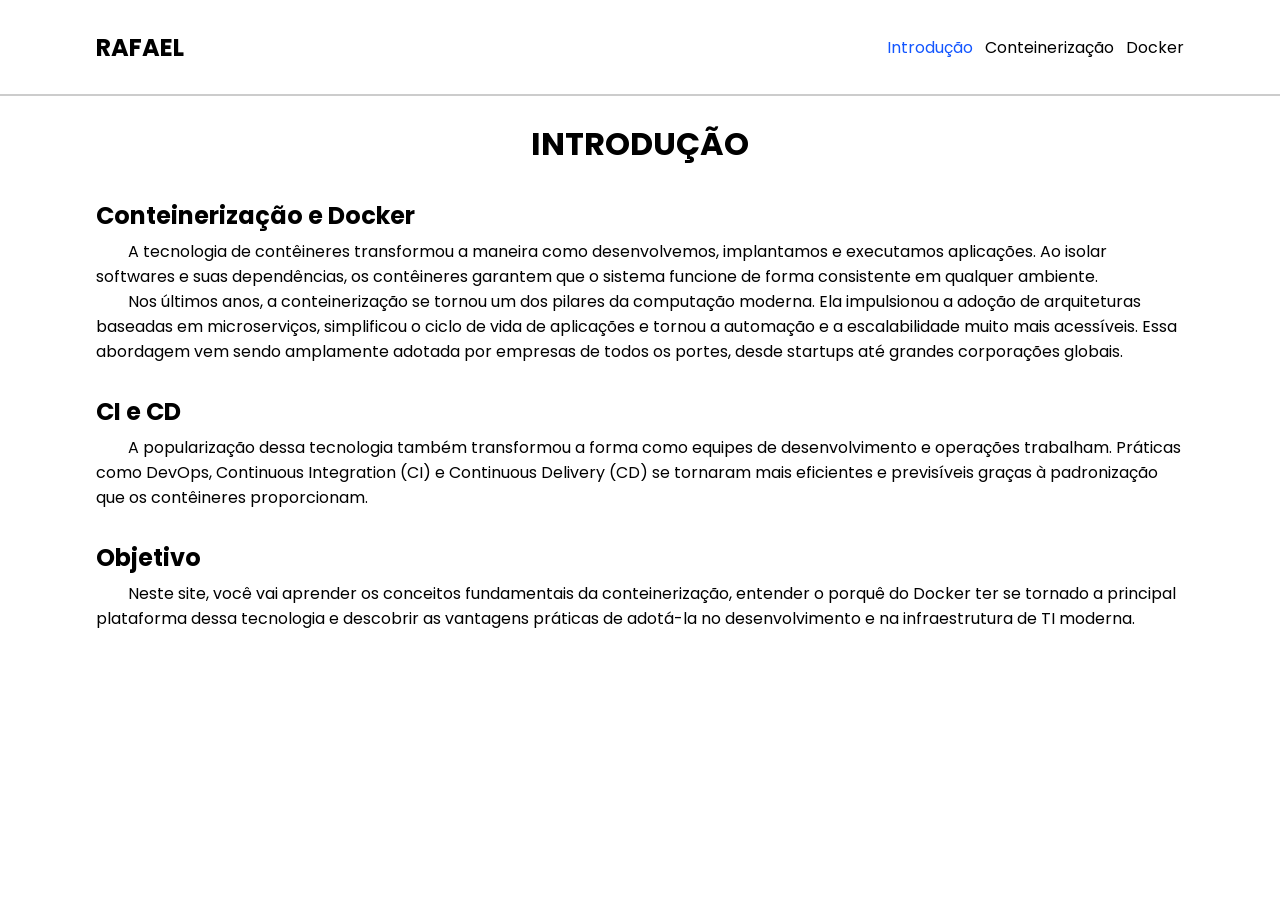
<file: src/index.html>
<!DOCTYPE html>
<html lang="pt-BR">
  <head>
    <meta charset="UTF-8" />
    <meta name="viewport" content="width=device-width, initial-scale=1.0" />
    <title>Docker e Conteinerização</title>

    <link rel="stylesheet" href="style.css" />
  </head>

  <body>
    <nav class="container">
      <h1>RAFAEL</h1>

      <ul>
        <li class="selecionado"><a href="./index.html">Introdução</a></li>
        <li><a href="./containeres.html">Conteinerização</a></li>
        <li><a href="./docker.html">Docker</a></li>
      </ul>
    </nav>

    <main class="container">
      <h1>Introdução</h1>

      <h2>Conteinerização e Docker</h2>
      <p>
        A tecnologia de contêineres transformou a maneira como desenvolvemos,
        implantamos e executamos aplicações. Ao isolar softwares e suas
        dependências, os contêineres garantem que o sistema funcione de forma
        consistente em qualquer ambiente.
      </p>
      <p>
        Nos últimos anos, a conteinerização se tornou um dos pilares da
        computação moderna. Ela impulsionou a adoção de arquiteturas baseadas em
        microserviços, simplificou o ciclo de vida de aplicações e tornou a
        automação e a escalabilidade muito mais acessíveis. Essa abordagem vem
        sendo amplamente adotada por empresas de todos os portes, desde startups
        até grandes corporações globais.
      </p>

      <h2>CI e CD</h2>
      <p>
        A popularização dessa tecnologia também transformou a forma como equipes
        de desenvolvimento e operações trabalham. Práticas como DevOps,
        Continuous Integration (CI) e Continuous Delivery (CD) se tornaram mais
        eficientes e previsíveis graças à padronização que os contêineres
        proporcionam.
      </p>

      <h2>Objetivo</h2>
      <p>
        Neste site, você vai aprender os conceitos fundamentais da
        conteinerização, entender o porquê do Docker ter se tornado a principal
        plataforma dessa tecnologia e descobrir as vantagens práticas de
        adotá-la no desenvolvimento e na infraestrutura de TI moderna.
      </p>
    </main>
  </body>
</html>
</file>
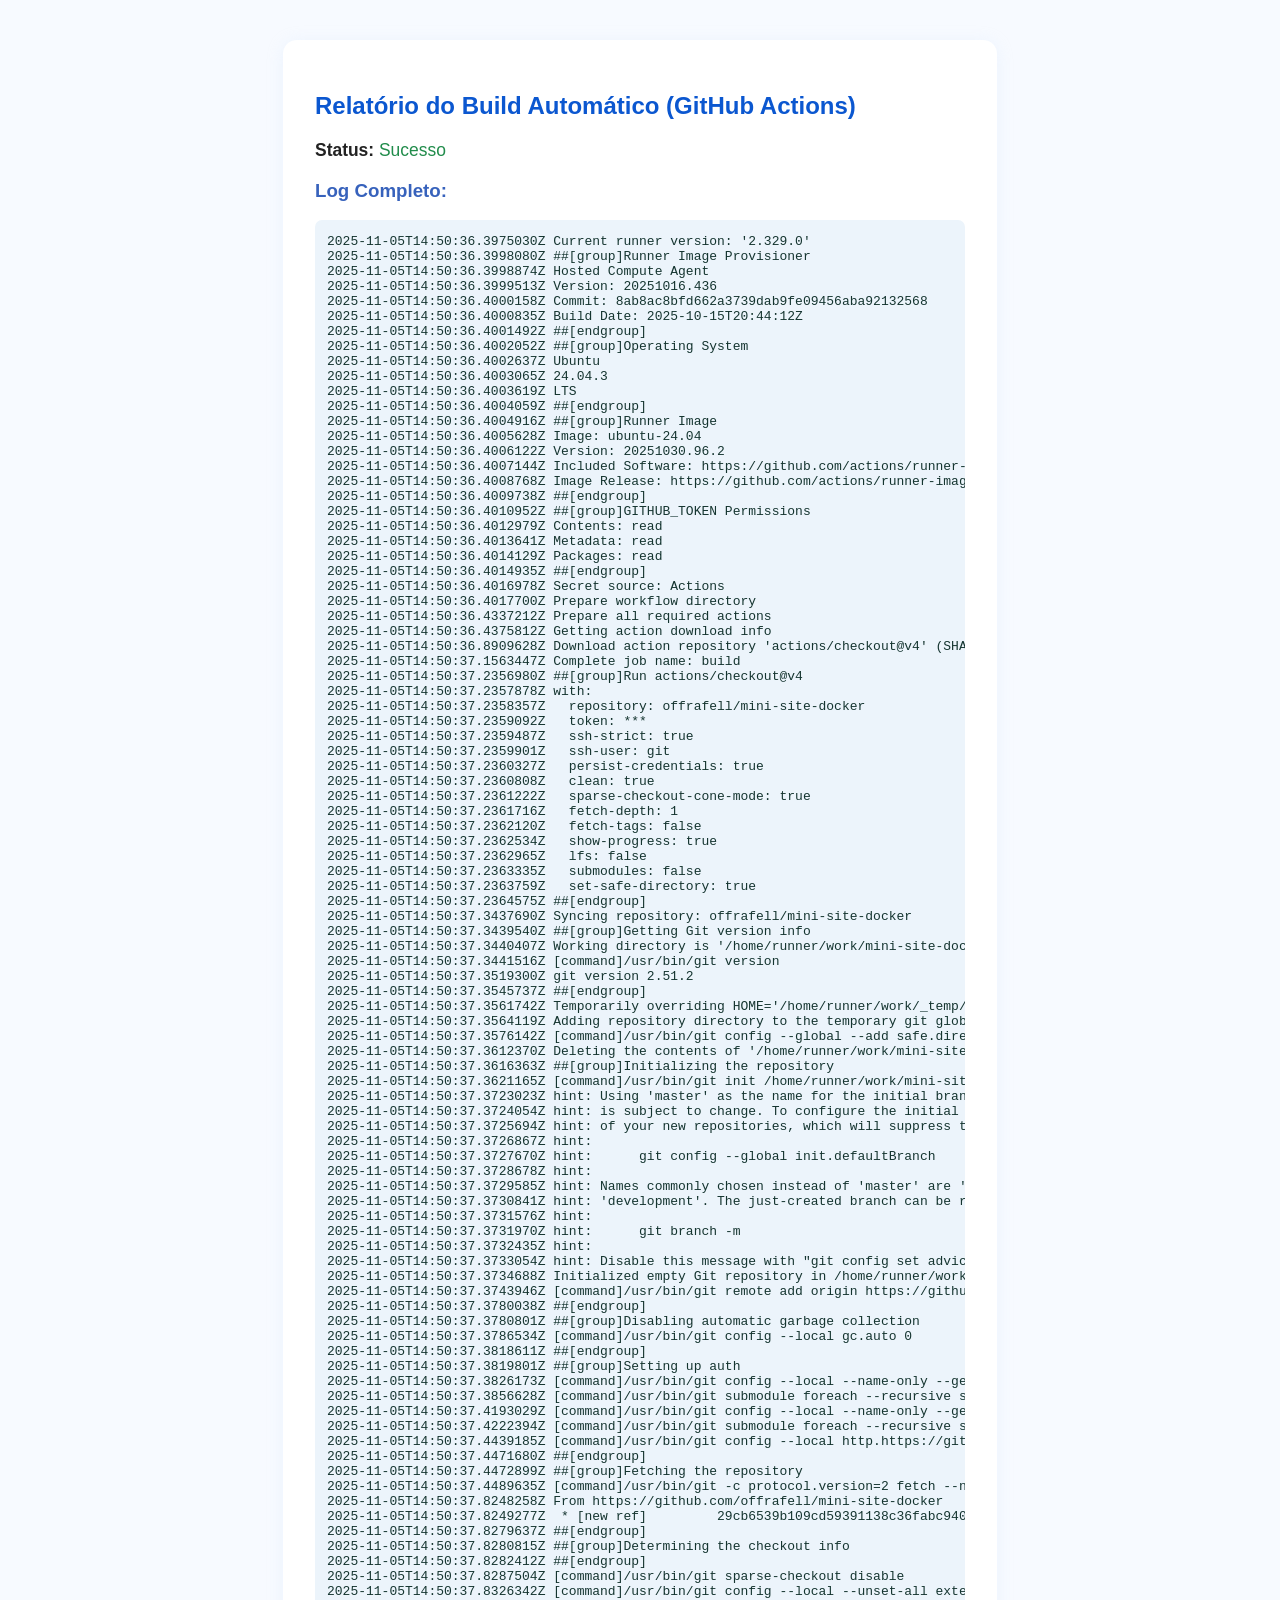
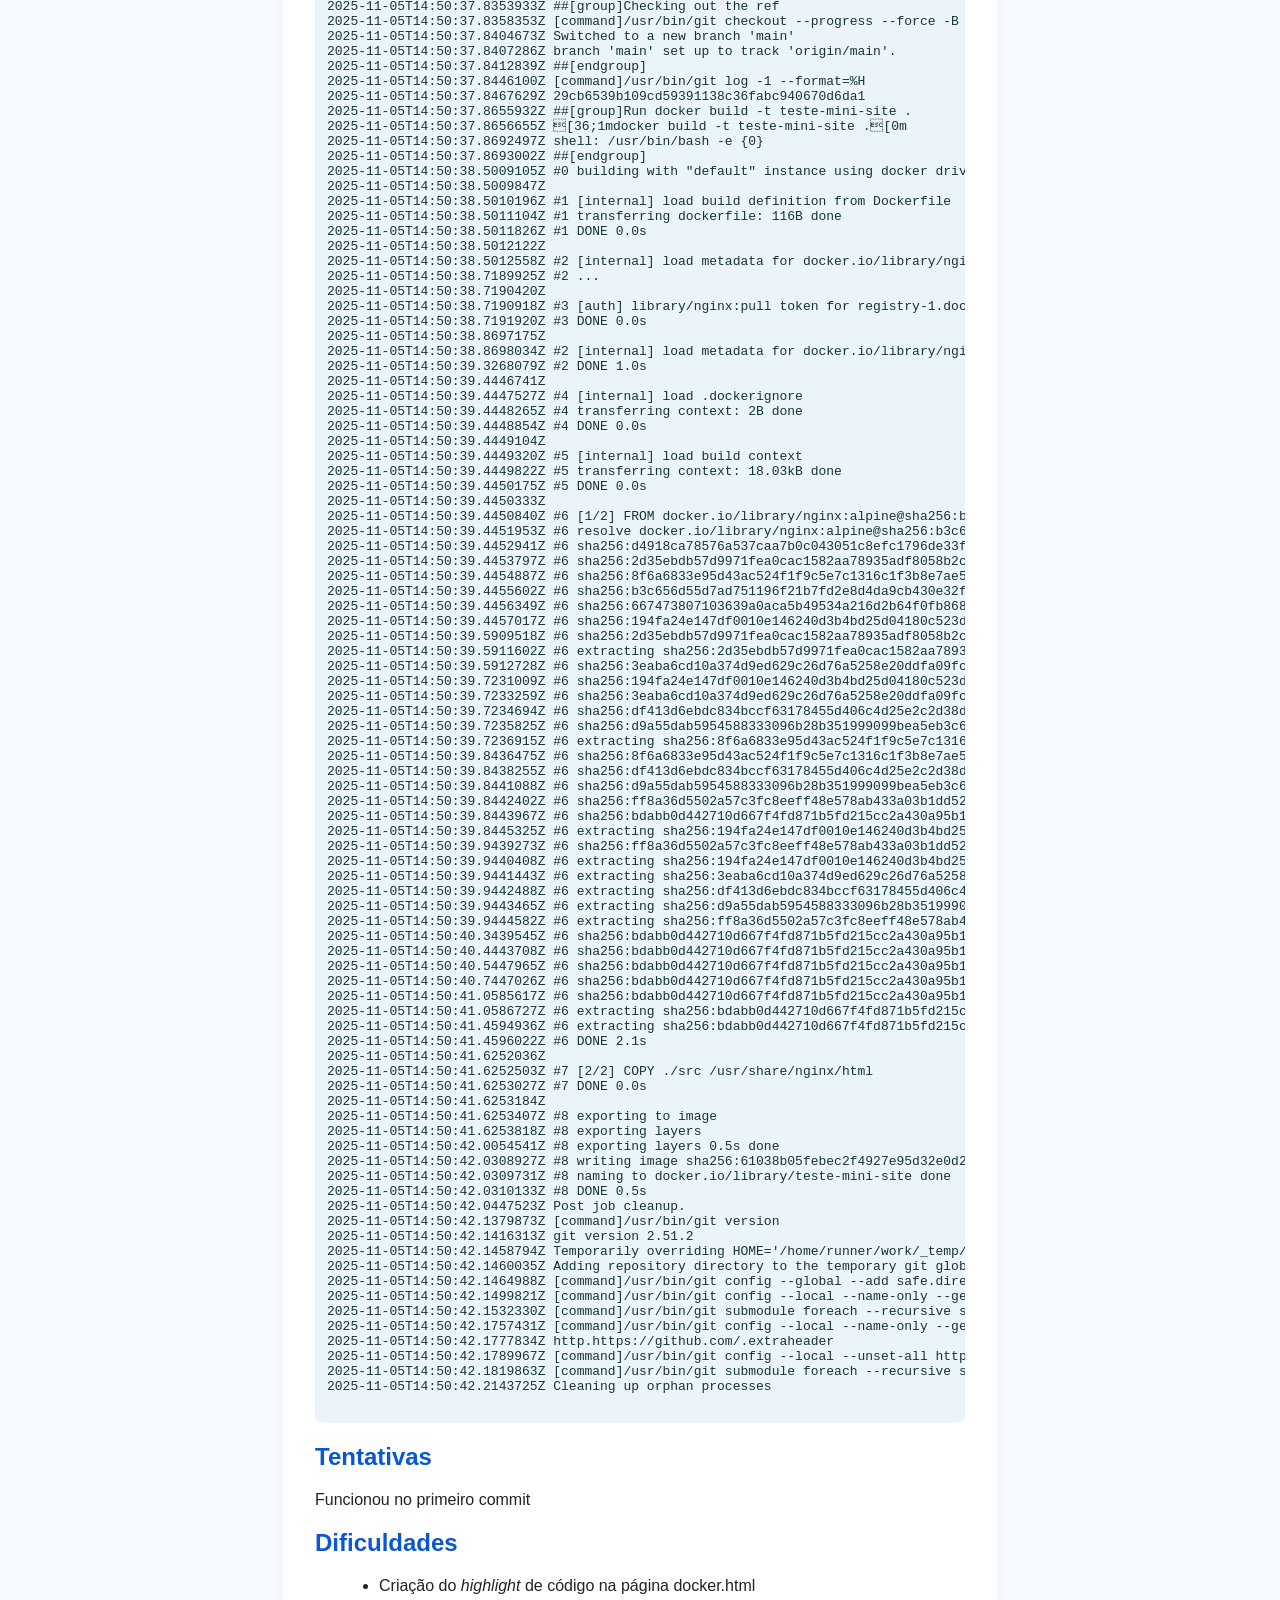
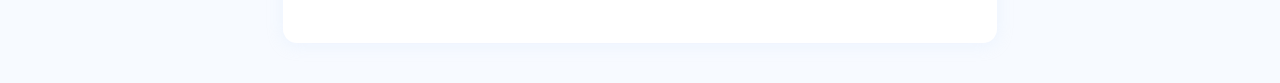
<file: relatorio-actions.html>
<!DOCTYPE html>
<html lang="pt-BR">
  <head>
    <meta charset="UTF-8" />
    <title>Relatório do Build Automático – GitHub Actions</title>
    <meta name="viewport" content="width=device-width,initial-scale=1" />
    <style>
      body {
        font-family: "Inter", Arial, sans-serif;
        background: #f7faff;
        color: #222;
        margin: 0;
        padding: 40px;
      }
      .relatorio {
        background: #fff;
        border-radius: 14px;
        box-shadow: 0 2px 16px #d0e4fb40;
        max-width: 650px;
        margin: 0 auto;
        padding: 32px;
      }
      h2 {
        color: #0b57d0;
      }
      h3 {
        color: #3762bc;
      }
      pre {
        background: #ecf4fb;
        color: #153530;
        padding: 14px 12px;
        border-radius: 7px;
        overflow-x: auto;
      }
      .status {
        font-size: 1.09em;
      }
      section {
        margin-top: 18px;
      }
      ul {
        margin-left: 1.5em;
      }
      .erro {
        color: #b52e23;
      }
      .sucesso {
        color: #218c4b;
      }
    </style>
  </head>
  <body>
    <div class="relatorio">
      <h2>Relatório do Build Automático (GitHub Actions)</h2>
      <p class="status"><b>Status:</b> <span class="sucesso">Sucesso</span></p>
      <h3>Log Completo:</h3>
      <pre>
2025-11-05T14:50:36.3975030Z Current runner version: '2.329.0'
2025-11-05T14:50:36.3998080Z ##[group]Runner Image Provisioner
2025-11-05T14:50:36.3998874Z Hosted Compute Agent
2025-11-05T14:50:36.3999513Z Version: 20251016.436
2025-11-05T14:50:36.4000158Z Commit: 8ab8ac8bfd662a3739dab9fe09456aba92132568
2025-11-05T14:50:36.4000835Z Build Date: 2025-10-15T20:44:12Z
2025-11-05T14:50:36.4001492Z ##[endgroup]
2025-11-05T14:50:36.4002052Z ##[group]Operating System
2025-11-05T14:50:36.4002637Z Ubuntu
2025-11-05T14:50:36.4003065Z 24.04.3
2025-11-05T14:50:36.4003619Z LTS
2025-11-05T14:50:36.4004059Z ##[endgroup]
2025-11-05T14:50:36.4004916Z ##[group]Runner Image
2025-11-05T14:50:36.4005628Z Image: ubuntu-24.04
2025-11-05T14:50:36.4006122Z Version: 20251030.96.2
2025-11-05T14:50:36.4007144Z Included Software: https://github.com/actions/runner-images/blob/ubuntu24/20251030.96/images/ubuntu/Ubuntu2404-Readme.md
2025-11-05T14:50:36.4008768Z Image Release: https://github.com/actions/runner-images/releases/tag/ubuntu24%2F20251030.96
2025-11-05T14:50:36.4009738Z ##[endgroup]
2025-11-05T14:50:36.4010952Z ##[group]GITHUB_TOKEN Permissions
2025-11-05T14:50:36.4012979Z Contents: read
2025-11-05T14:50:36.4013641Z Metadata: read
2025-11-05T14:50:36.4014129Z Packages: read
2025-11-05T14:50:36.4014935Z ##[endgroup]
2025-11-05T14:50:36.4016978Z Secret source: Actions
2025-11-05T14:50:36.4017700Z Prepare workflow directory
2025-11-05T14:50:36.4337212Z Prepare all required actions
2025-11-05T14:50:36.4375812Z Getting action download info
2025-11-05T14:50:36.8909628Z Download action repository 'actions/checkout@v4' (SHA:08eba0b27e820071cde6df949e0beb9ba4906955)
2025-11-05T14:50:37.1563447Z Complete job name: build
2025-11-05T14:50:37.2356980Z ##[group]Run actions/checkout@v4
2025-11-05T14:50:37.2357878Z with:
2025-11-05T14:50:37.2358357Z   repository: offrafell/mini-site-docker
2025-11-05T14:50:37.2359092Z   token: ***
2025-11-05T14:50:37.2359487Z   ssh-strict: true
2025-11-05T14:50:37.2359901Z   ssh-user: git
2025-11-05T14:50:37.2360327Z   persist-credentials: true
2025-11-05T14:50:37.2360808Z   clean: true
2025-11-05T14:50:37.2361222Z   sparse-checkout-cone-mode: true
2025-11-05T14:50:37.2361716Z   fetch-depth: 1
2025-11-05T14:50:37.2362120Z   fetch-tags: false
2025-11-05T14:50:37.2362534Z   show-progress: true
2025-11-05T14:50:37.2362965Z   lfs: false
2025-11-05T14:50:37.2363335Z   submodules: false
2025-11-05T14:50:37.2363759Z   set-safe-directory: true
2025-11-05T14:50:37.2364575Z ##[endgroup]
2025-11-05T14:50:37.3437690Z Syncing repository: offrafell/mini-site-docker
2025-11-05T14:50:37.3439540Z ##[group]Getting Git version info
2025-11-05T14:50:37.3440407Z Working directory is '/home/runner/work/mini-site-docker/mini-site-docker'
2025-11-05T14:50:37.3441516Z [command]/usr/bin/git version
2025-11-05T14:50:37.3519300Z git version 2.51.2
2025-11-05T14:50:37.3545737Z ##[endgroup]
2025-11-05T14:50:37.3561742Z Temporarily overriding HOME='/home/runner/work/_temp/0d68f320-69de-4bf0-8a1a-65b0b1bcd3a3' before making global git config changes
2025-11-05T14:50:37.3564119Z Adding repository directory to the temporary git global config as a safe directory
2025-11-05T14:50:37.3576142Z [command]/usr/bin/git config --global --add safe.directory /home/runner/work/mini-site-docker/mini-site-docker
2025-11-05T14:50:37.3612370Z Deleting the contents of '/home/runner/work/mini-site-docker/mini-site-docker'
2025-11-05T14:50:37.3616363Z ##[group]Initializing the repository
2025-11-05T14:50:37.3621165Z [command]/usr/bin/git init /home/runner/work/mini-site-docker/mini-site-docker
2025-11-05T14:50:37.3723023Z hint: Using 'master' as the name for the initial branch. This default branch name
2025-11-05T14:50:37.3724054Z hint: is subject to change. To configure the initial branch name to use in all
2025-11-05T14:50:37.3725694Z hint: of your new repositories, which will suppress this warning, call:
2025-11-05T14:50:37.3726867Z hint:
2025-11-05T14:50:37.3727670Z hint: 	git config --global init.defaultBranch <name>
2025-11-05T14:50:37.3728678Z hint:
2025-11-05T14:50:37.3729585Z hint: Names commonly chosen instead of 'master' are 'main', 'trunk' and
2025-11-05T14:50:37.3730841Z hint: 'development'. The just-created branch can be renamed via this command:
2025-11-05T14:50:37.3731576Z hint:
2025-11-05T14:50:37.3731970Z hint: 	git branch -m <name>
2025-11-05T14:50:37.3732435Z hint:
2025-11-05T14:50:37.3733054Z hint: Disable this message with "git config set advice.defaultBranchName false"
2025-11-05T14:50:37.3734688Z Initialized empty Git repository in /home/runner/work/mini-site-docker/mini-site-docker/.git/
2025-11-05T14:50:37.3743946Z [command]/usr/bin/git remote add origin https://github.com/offrafell/mini-site-docker
2025-11-05T14:50:37.3780038Z ##[endgroup]
2025-11-05T14:50:37.3780801Z ##[group]Disabling automatic garbage collection
2025-11-05T14:50:37.3786534Z [command]/usr/bin/git config --local gc.auto 0
2025-11-05T14:50:37.3818611Z ##[endgroup]
2025-11-05T14:50:37.3819801Z ##[group]Setting up auth
2025-11-05T14:50:37.3826173Z [command]/usr/bin/git config --local --name-only --get-regexp core\.sshCommand
2025-11-05T14:50:37.3856628Z [command]/usr/bin/git submodule foreach --recursive sh -c "git config --local --name-only --get-regexp 'core\.sshCommand' && git config --local --unset-all 'core.sshCommand' || :"
2025-11-05T14:50:37.4193029Z [command]/usr/bin/git config --local --name-only --get-regexp http\.https\:\/\/github\.com\/\.extraheader
2025-11-05T14:50:37.4222394Z [command]/usr/bin/git submodule foreach --recursive sh -c "git config --local --name-only --get-regexp 'http\.https\:\/\/github\.com\/\.extraheader' && git config --local --unset-all 'http.https://github.com/.extraheader' || :"
2025-11-05T14:50:37.4439185Z [command]/usr/bin/git config --local http.https://github.com/.extraheader AUTHORIZATION: basic ***
2025-11-05T14:50:37.4471680Z ##[endgroup]
2025-11-05T14:50:37.4472899Z ##[group]Fetching the repository
2025-11-05T14:50:37.4489635Z [command]/usr/bin/git -c protocol.version=2 fetch --no-tags --prune --no-recurse-submodules --depth=1 origin +29cb6539b109cd59391138c36fabc940670d6da1:refs/remotes/origin/main
2025-11-05T14:50:37.8248258Z From https://github.com/offrafell/mini-site-docker
2025-11-05T14:50:37.8249277Z  * [new ref]         29cb6539b109cd59391138c36fabc940670d6da1 -> origin/main
2025-11-05T14:50:37.8279637Z ##[endgroup]
2025-11-05T14:50:37.8280815Z ##[group]Determining the checkout info
2025-11-05T14:50:37.8282412Z ##[endgroup]
2025-11-05T14:50:37.8287504Z [command]/usr/bin/git sparse-checkout disable
2025-11-05T14:50:37.8326342Z [command]/usr/bin/git config --local --unset-all extensions.worktreeConfig
2025-11-05T14:50:37.8353933Z ##[group]Checking out the ref
2025-11-05T14:50:37.8358353Z [command]/usr/bin/git checkout --progress --force -B main refs/remotes/origin/main
2025-11-05T14:50:37.8404673Z Switched to a new branch 'main'
2025-11-05T14:50:37.8407286Z branch 'main' set up to track 'origin/main'.
2025-11-05T14:50:37.8412839Z ##[endgroup]
2025-11-05T14:50:37.8446100Z [command]/usr/bin/git log -1 --format=%H
2025-11-05T14:50:37.8467629Z 29cb6539b109cd59391138c36fabc940670d6da1
2025-11-05T14:50:37.8655932Z ##[group]Run docker build -t teste-mini-site .
2025-11-05T14:50:37.8656655Z [36;1mdocker build -t teste-mini-site .[0m
2025-11-05T14:50:37.8692497Z shell: /usr/bin/bash -e {0}
2025-11-05T14:50:37.8693002Z ##[endgroup]
2025-11-05T14:50:38.5009105Z #0 building with "default" instance using docker driver
2025-11-05T14:50:38.5009847Z 
2025-11-05T14:50:38.5010196Z #1 [internal] load build definition from Dockerfile
2025-11-05T14:50:38.5011104Z #1 transferring dockerfile: 116B done
2025-11-05T14:50:38.5011826Z #1 DONE 0.0s
2025-11-05T14:50:38.5012122Z 
2025-11-05T14:50:38.5012558Z #2 [internal] load metadata for docker.io/library/nginx:alpine
2025-11-05T14:50:38.7189925Z #2 ...
2025-11-05T14:50:38.7190420Z 
2025-11-05T14:50:38.7190918Z #3 [auth] library/nginx:pull token for registry-1.docker.io
2025-11-05T14:50:38.7191920Z #3 DONE 0.0s
2025-11-05T14:50:38.8697175Z 
2025-11-05T14:50:38.8698034Z #2 [internal] load metadata for docker.io/library/nginx:alpine
2025-11-05T14:50:39.3268079Z #2 DONE 1.0s
2025-11-05T14:50:39.4446741Z 
2025-11-05T14:50:39.4447527Z #4 [internal] load .dockerignore
2025-11-05T14:50:39.4448265Z #4 transferring context: 2B done
2025-11-05T14:50:39.4448854Z #4 DONE 0.0s
2025-11-05T14:50:39.4449104Z 
2025-11-05T14:50:39.4449320Z #5 [internal] load build context
2025-11-05T14:50:39.4449822Z #5 transferring context: 18.03kB done
2025-11-05T14:50:39.4450175Z #5 DONE 0.0s
2025-11-05T14:50:39.4450333Z 
2025-11-05T14:50:39.4450840Z #6 [1/2] FROM docker.io/library/nginx:alpine@sha256:b3c656d55d7ad751196f21b7fd2e8d4da9cb430e32f646adcf92441b72f82b14
2025-11-05T14:50:39.4451953Z #6 resolve docker.io/library/nginx:alpine@sha256:b3c656d55d7ad751196f21b7fd2e8d4da9cb430e32f646adcf92441b72f82b14 done
2025-11-05T14:50:39.4452941Z #6 sha256:d4918ca78576a537caa7b0c043051c8efc1796de33fee8724ee0fff4a1cabed9 10.96kB / 10.96kB done
2025-11-05T14:50:39.4453797Z #6 sha256:2d35ebdb57d9971fea0cac1582aa78935adf8058b2cc32db163c98822e5dfa1b 0B / 3.80MB 0.1s
2025-11-05T14:50:39.4454887Z #6 sha256:8f6a6833e95d43ac524f1f9c5e7c1316c1f3b8e7ae5ba3db4e54b0c5b910e80a 0B / 1.84MB 0.1s
2025-11-05T14:50:39.4455602Z #6 sha256:b3c656d55d7ad751196f21b7fd2e8d4da9cb430e32f646adcf92441b72f82b14 10.33kB / 10.33kB done
2025-11-05T14:50:39.4456349Z #6 sha256:667473807103639a0aca5b49534a216d2b64f0fb868aaa801f023da0cdd781c7 2.50kB / 2.50kB done
2025-11-05T14:50:39.4457017Z #6 sha256:194fa24e147df0010e146240d3b4bd25d04180c523dc717e4645b269991483e3 0B / 628B 0.1s
2025-11-05T14:50:39.5909518Z #6 sha256:2d35ebdb57d9971fea0cac1582aa78935adf8058b2cc32db163c98822e5dfa1b 3.80MB / 3.80MB 0.2s done
2025-11-05T14:50:39.5911602Z #6 extracting sha256:2d35ebdb57d9971fea0cac1582aa78935adf8058b2cc32db163c98822e5dfa1b 0.1s done
2025-11-05T14:50:39.5912728Z #6 sha256:3eaba6cd10a374d9ed629c26d76a5258e20ddfa09fcef511c98aa620dcf3fae4 0B / 955B 0.2s
2025-11-05T14:50:39.7231009Z #6 sha256:194fa24e147df0010e146240d3b4bd25d04180c523dc717e4645b269991483e3 628B / 628B 0.2s done
2025-11-05T14:50:39.7233259Z #6 sha256:3eaba6cd10a374d9ed629c26d76a5258e20ddfa09fcef511c98aa620dcf3fae4 955B / 955B 0.3s done
2025-11-05T14:50:39.7234694Z #6 sha256:df413d6ebdc834bccf63178455d406c4d25e2c2d38d2c1ab79ee5494b18e5624 0B / 403B 0.3s
2025-11-05T14:50:39.7235825Z #6 sha256:d9a55dab5954588333096b28b351999099bea5eb3c68c10e99f175b12c97198d 0B / 1.21kB 0.3s
2025-11-05T14:50:39.7236915Z #6 extracting sha256:8f6a6833e95d43ac524f1f9c5e7c1316c1f3b8e7ae5ba3db4e54b0c5b910e80a 0.1s done
2025-11-05T14:50:39.8436475Z #6 sha256:8f6a6833e95d43ac524f1f9c5e7c1316c1f3b8e7ae5ba3db4e54b0c5b910e80a 1.84MB / 1.84MB 0.3s done
2025-11-05T14:50:39.8438255Z #6 sha256:df413d6ebdc834bccf63178455d406c4d25e2c2d38d2c1ab79ee5494b18e5624 403B / 403B 0.3s done
2025-11-05T14:50:39.8441088Z #6 sha256:d9a55dab5954588333096b28b351999099bea5eb3c68c10e99f175b12c97198d 1.21kB / 1.21kB 0.4s done
2025-11-05T14:50:39.8442402Z #6 sha256:ff8a36d5502a57c3fc8eeff48e578ab433a03b1dd528992ba0d966ddf853309a 0B / 1.40kB 0.4s
2025-11-05T14:50:39.8443967Z #6 sha256:bdabb0d442710d667f4fd871b5fd215cc2a430a95b192bc508bf945b8e60999b 0B / 16.97MB 0.4s
2025-11-05T14:50:39.8445325Z #6 extracting sha256:194fa24e147df0010e146240d3b4bd25d04180c523dc717e4645b269991483e3
2025-11-05T14:50:39.9439273Z #6 sha256:ff8a36d5502a57c3fc8eeff48e578ab433a03b1dd528992ba0d966ddf853309a 1.40kB / 1.40kB 0.4s done
2025-11-05T14:50:39.9440408Z #6 extracting sha256:194fa24e147df0010e146240d3b4bd25d04180c523dc717e4645b269991483e3 done
2025-11-05T14:50:39.9441443Z #6 extracting sha256:3eaba6cd10a374d9ed629c26d76a5258e20ddfa09fcef511c98aa620dcf3fae4 done
2025-11-05T14:50:39.9442488Z #6 extracting sha256:df413d6ebdc834bccf63178455d406c4d25e2c2d38d2c1ab79ee5494b18e5624 done
2025-11-05T14:50:39.9443465Z #6 extracting sha256:d9a55dab5954588333096b28b351999099bea5eb3c68c10e99f175b12c97198d done
2025-11-05T14:50:39.9444582Z #6 extracting sha256:ff8a36d5502a57c3fc8eeff48e578ab433a03b1dd528992ba0d966ddf853309a done
2025-11-05T14:50:40.3439545Z #6 sha256:bdabb0d442710d667f4fd871b5fd215cc2a430a95b192bc508bf945b8e60999b 3.15MB / 16.97MB 1.0s
2025-11-05T14:50:40.4443708Z #6 sha256:bdabb0d442710d667f4fd871b5fd215cc2a430a95b192bc508bf945b8e60999b 4.19MB / 16.97MB 1.1s
2025-11-05T14:50:40.5447965Z #6 sha256:bdabb0d442710d667f4fd871b5fd215cc2a430a95b192bc508bf945b8e60999b 7.34MB / 16.97MB 1.2s
2025-11-05T14:50:40.7447026Z #6 sha256:bdabb0d442710d667f4fd871b5fd215cc2a430a95b192bc508bf945b8e60999b 9.44MB / 16.97MB 1.4s
2025-11-05T14:50:41.0585617Z #6 sha256:bdabb0d442710d667f4fd871b5fd215cc2a430a95b192bc508bf945b8e60999b 16.97MB / 16.97MB 1.7s done
2025-11-05T14:50:41.0586727Z #6 extracting sha256:bdabb0d442710d667f4fd871b5fd215cc2a430a95b192bc508bf945b8e60999b
2025-11-05T14:50:41.4594936Z #6 extracting sha256:bdabb0d442710d667f4fd871b5fd215cc2a430a95b192bc508bf945b8e60999b 0.3s done
2025-11-05T14:50:41.4596022Z #6 DONE 2.1s
2025-11-05T14:50:41.6252036Z 
2025-11-05T14:50:41.6252503Z #7 [2/2] COPY ./src /usr/share/nginx/html
2025-11-05T14:50:41.6253027Z #7 DONE 0.0s
2025-11-05T14:50:41.6253184Z 
2025-11-05T14:50:41.6253407Z #8 exporting to image
2025-11-05T14:50:41.6253818Z #8 exporting layers
2025-11-05T14:50:42.0054541Z #8 exporting layers 0.5s done
2025-11-05T14:50:42.0308927Z #8 writing image sha256:61038b05febec2f4927e95d32e0d2ac21cff81e07ec2a4c84a15d3f46bb3ec9d done
2025-11-05T14:50:42.0309731Z #8 naming to docker.io/library/teste-mini-site done
2025-11-05T14:50:42.0310133Z #8 DONE 0.5s
2025-11-05T14:50:42.0447523Z Post job cleanup.
2025-11-05T14:50:42.1379873Z [command]/usr/bin/git version
2025-11-05T14:50:42.1416313Z git version 2.51.2
2025-11-05T14:50:42.1458794Z Temporarily overriding HOME='/home/runner/work/_temp/2dddfd70-9e9d-408a-9484-ac8d1e3c5230' before making global git config changes
2025-11-05T14:50:42.1460035Z Adding repository directory to the temporary git global config as a safe directory
2025-11-05T14:50:42.1464988Z [command]/usr/bin/git config --global --add safe.directory /home/runner/work/mini-site-docker/mini-site-docker
2025-11-05T14:50:42.1499821Z [command]/usr/bin/git config --local --name-only --get-regexp core\.sshCommand
2025-11-05T14:50:42.1532330Z [command]/usr/bin/git submodule foreach --recursive sh -c "git config --local --name-only --get-regexp 'core\.sshCommand' && git config --local --unset-all 'core.sshCommand' || :"
2025-11-05T14:50:42.1757431Z [command]/usr/bin/git config --local --name-only --get-regexp http\.https\:\/\/github\.com\/\.extraheader
2025-11-05T14:50:42.1777834Z http.https://github.com/.extraheader
2025-11-05T14:50:42.1789967Z [command]/usr/bin/git config --local --unset-all http.https://github.com/.extraheader
2025-11-05T14:50:42.1819863Z [command]/usr/bin/git submodule foreach --recursive sh -c "git config --local --name-only --get-regexp 'http\.https\:\/\/github\.com\/\.extraheader' && git config --local --unset-all 'http.https://github.com/.extraheader' || :"
2025-11-05T14:50:42.2143725Z Cleaning up orphan processes
    </pre
      >

      <section>
        <h2>Tentativas</h2>
        <p>Funcionou no primeiro commit</p>
      </section>

      <section>
        <h2>Dificuldades</h2>
        <ul>
          <li>Criação do <i>highlight</i> de código na página docker.html</li>
        </ul>
      </section>
    </div>
  </body>
</html>
</file>
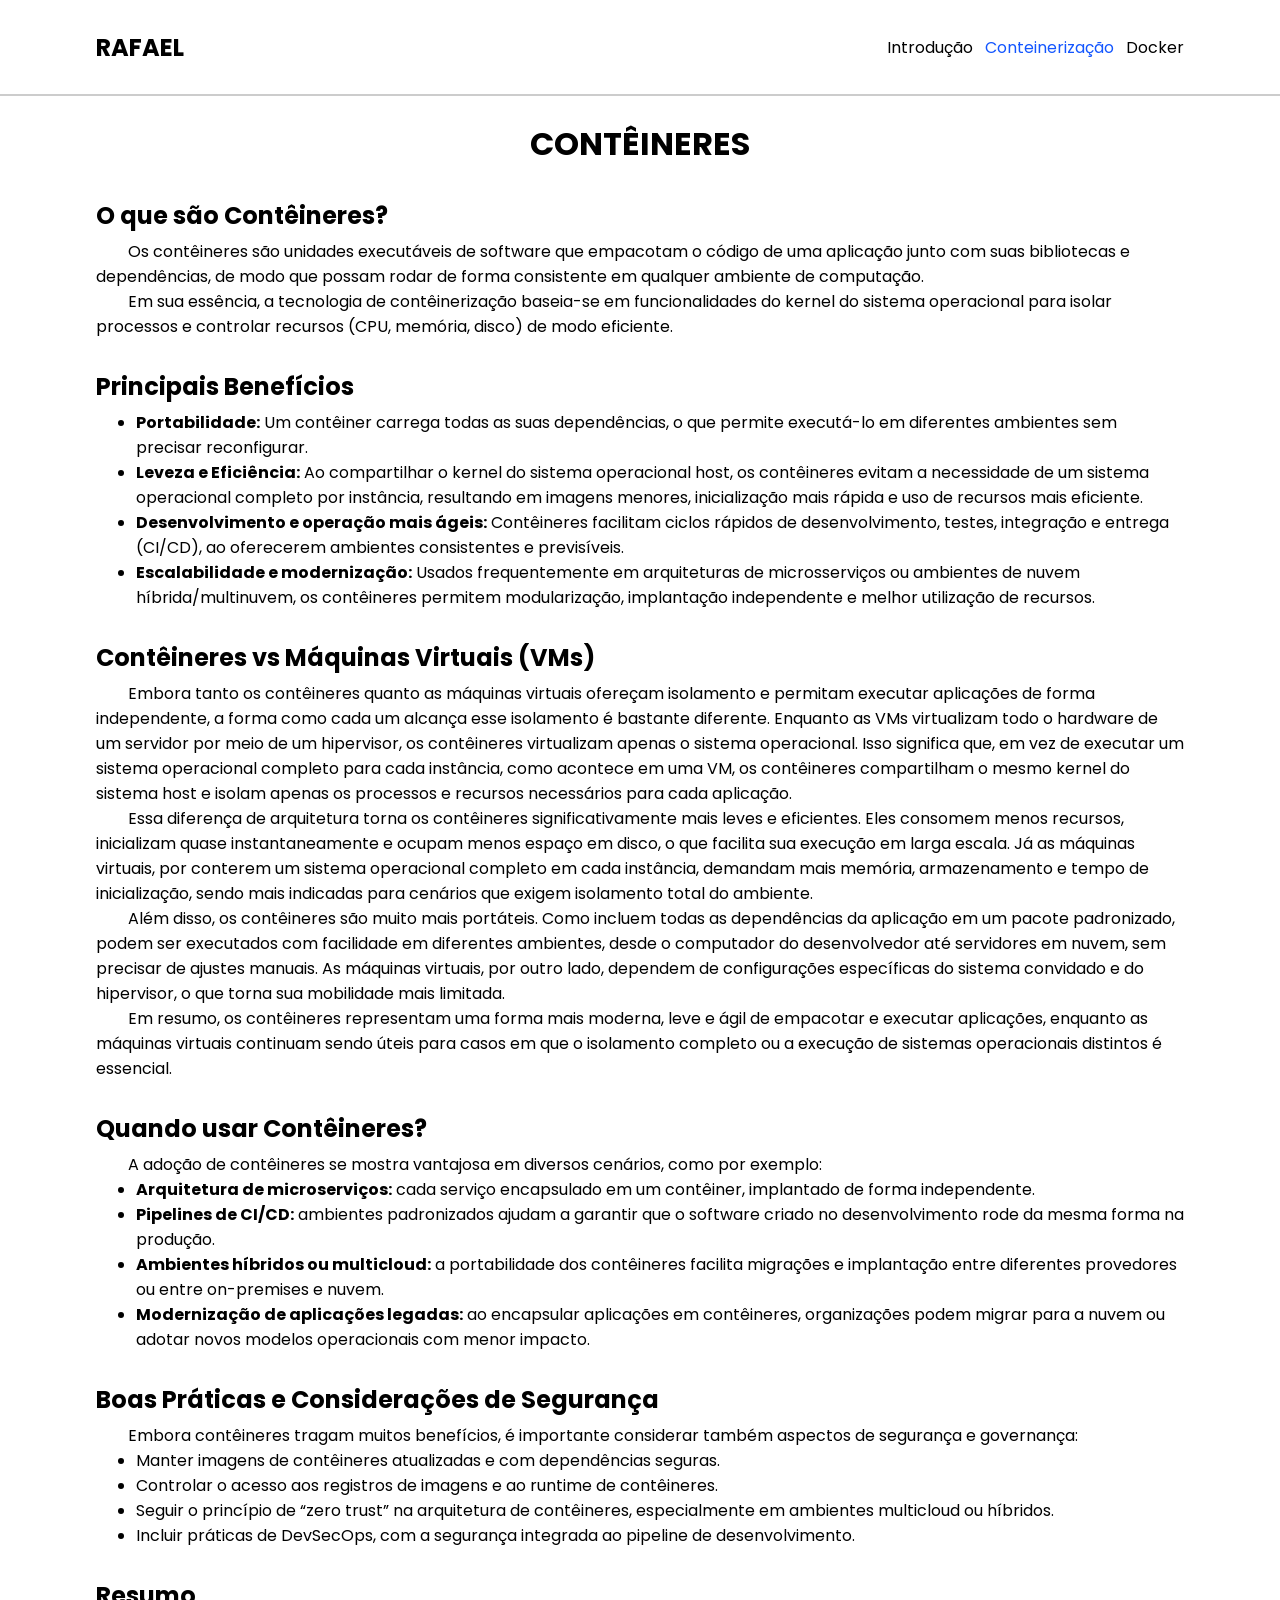
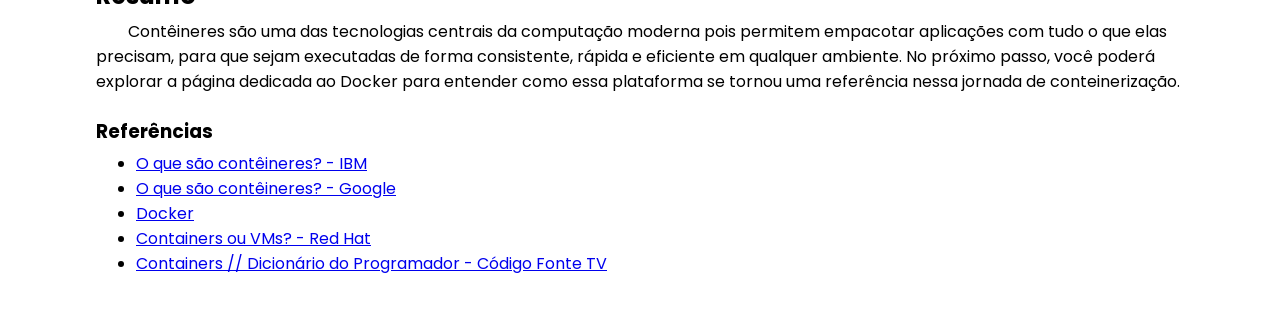
<file: src/containeres.html>
<!DOCTYPE html>
<html lang="pt-BR">
  <head>
    <meta charset="UTF-8" />
    <meta name="viewport" content="width=device-width, initial-scale=1.0" />
    <title>Docker e Conteinerização</title>

    <link rel="stylesheet" href="style.css" />
  </head>

  <body>
    <nav class="container">
      <h1>RAFAEL</h1>

      <ul>
        <li><a href="./index.html">Introdução</a></li>
        <li class="selecionado">
          <a href="./containeres.html">Conteinerização</a>
        </li>
        <li><a href="./docker.html">Docker</a></li>
      </ul>
    </nav>

    <main class="container">
      <h1>Contêineres</h1>

      <h2>O que são Contêineres?</h2>
      <p>
        Os contêineres são unidades executáveis de software que empacotam o
        código de uma aplicação junto com suas bibliotecas e dependências, de
        modo que possam rodar de forma consistente em qualquer ambiente de
        computação.
      </p>
      <p>
        Em sua essência, a tecnologia de contêinerização baseia-se em
        funcionalidades do kernel do sistema operacional para isolar processos e
        controlar recursos (CPU, memória, disco) de modo eficiente.
      </p>

      <h2>Principais Benefícios</h2>
      <ul>
        <li>
          <strong>Portabilidade:</strong> Um contêiner carrega todas as suas
          dependências, o que permite executá-lo em diferentes ambientes sem
          precisar reconfigurar.
        </li>
        <li>
          <strong>Leveza e Eficiência:</strong> Ao compartilhar o kernel do
          sistema operacional host, os contêineres evitam a necessidade de um
          sistema operacional completo por instância, resultando em imagens
          menores, inicialização mais rápida e uso de recursos mais eficiente.
        </li>
        <li>
          <strong>Desenvolvimento e operação mais ágeis:</strong> Contêineres
          facilitam ciclos rápidos de desenvolvimento, testes, integração e
          entrega (CI/CD), ao oferecerem ambientes consistentes e previsíveis.
        </li>
        <li>
          <strong>Escalabilidade e modernização:</strong> Usados frequentemente
          em arquiteturas de microsserviços ou ambientes de nuvem
          híbrida/multinuvem, os contêineres permitem modularização, implantação
          independente e melhor utilização de recursos.
        </li>
      </ul>

      <h2>Contêineres vs Máquinas Virtuais (VMs)</h2>
      <p>
        Embora tanto os contêineres quanto as máquinas virtuais ofereçam
        isolamento e permitam executar aplicações de forma independente, a forma
        como cada um alcança esse isolamento é bastante diferente. Enquanto as
        VMs virtualizam todo o hardware de um servidor por meio de um
        hipervisor, os contêineres virtualizam apenas o sistema operacional.
        Isso significa que, em vez de executar um sistema operacional completo
        para cada instância, como acontece em uma VM, os contêineres
        compartilham o mesmo kernel do sistema host e isolam apenas os processos
        e recursos necessários para cada aplicação.
      </p>
      <p>
        Essa diferença de arquitetura torna os contêineres significativamente
        mais leves e eficientes. Eles consomem menos recursos, inicializam quase
        instantaneamente e ocupam menos espaço em disco, o que facilita sua
        execução em larga escala. Já as máquinas virtuais, por conterem um
        sistema operacional completo em cada instância, demandam mais memória,
        armazenamento e tempo de inicialização, sendo mais indicadas para
        cenários que exigem isolamento total do ambiente.
      </p>
      <p>
        Além disso, os contêineres são muito mais portáteis. Como incluem todas
        as dependências da aplicação em um pacote padronizado, podem ser
        executados com facilidade em diferentes ambientes, desde o computador do
        desenvolvedor até servidores em nuvem, sem precisar de ajustes manuais.
        As máquinas virtuais, por outro lado, dependem de configurações
        específicas do sistema convidado e do hipervisor, o que torna sua
        mobilidade mais limitada.
      </p>
      <p>
        Em resumo, os contêineres representam uma forma mais moderna, leve e
        ágil de empacotar e executar aplicações, enquanto as máquinas virtuais
        continuam sendo úteis para casos em que o isolamento completo ou a
        execução de sistemas operacionais distintos é essencial.
      </p>

      <h2>Quando usar Contêineres?</h2>
      <p>
        A adoção de contêineres se mostra vantajosa em diversos cenários, como
        por exemplo:
      </p>
      <ul>
        <li>
          <strong>Arquitetura de microserviços:</strong> cada serviço
          encapsulado em um contêiner, implantado de forma independente.
        </li>
        <li>
          <strong>Pipelines de CI/CD:</strong> ambientes padronizados ajudam a
          garantir que o software criado no desenvolvimento rode da mesma forma
          na produção.
        </li>
        <li>
          <strong>Ambientes híbridos ou multicloud:</strong> a portabilidade dos
          contêineres facilita migrações e implantação entre diferentes
          provedores ou entre on-premises e nuvem.
        </li>
        <li>
          <strong>Modernização de aplicações legadas:</strong>
          ao encapsular aplicações em contêineres, organizações podem migrar
          para a nuvem ou adotar novos modelos operacionais com menor impacto.
        </li>
      </ul>

      <h2>Boas Práticas e Considerações de Segurança</h2>
      <p>
        Embora contêineres tragam muitos benefícios, é importante considerar
        também aspectos de segurança e governança:
      </p>
      <ul>
        <li>
          Manter imagens de contêineres atualizadas e com dependências seguras.
        </li>
        <li>
          Controlar o acesso aos registros de imagens e ao runtime de
          contêineres.
        </li>
        <li>
          Seguir o princípio de “zero trust” na arquitetura de contêineres,
          especialmente em ambientes multicloud ou híbridos.
        </li>
        <li>
          Incluir práticas de DevSecOps, com a segurança integrada ao pipeline
          de desenvolvimento.
        </li>
      </ul>

      <h2>Resumo</h2>
      <p>
        Contêineres são uma das tecnologias centrais da computação moderna pois
        permitem empacotar aplicações com tudo o que elas precisam, para que
        sejam executadas de forma consistente, rápida e eficiente em qualquer
        ambiente. No próximo passo, você poderá explorar a página dedicada ao
        Docker para entender como essa plataforma se tornou uma referência nessa
        jornada de conteinerização.
      </p>

      <h3>Referências</h3>
      <ul>
        <li>
          <a href="https://www.ibm.com/br-pt/think/topics/containers"
            >O que são contêineres? - IBM</a
          >
        </li>
        <li>
          <a href="https://cloud.google.com/learn/what-are-containers?hl=pt-BR"
            >O que são contêineres? - Google
          </a>
        </li>
        <li>
          <a
            href="https://www-docker-com.translate.goog/resources/what-container/?_x_tr_sl=en&_x_tr_tl=pt&_x_tr_hl=pt&_x_tr_pto=tc"
            >Docker</a
          >
        </li>
        <li>
          <a
            href="https://www.redhat.com/pt-br/topics/containers/containers-vs-vms"
          >
            Containers ou VMs? - Red Hat
          </a>
        </li>
        <li>
          <a href="https://www.youtube.com/watch?v=-pUZBovqRcU">
            Containers // Dicionário do Programador - Código Fonte TV</a
          >
        </li>
      </ul>
    </main>
  </body>
</html>
</file>
<file: src/style.css>
@import url("https://fonts.googleapis.com/css2?family=Poppins:ital,wght@0,100;0,200;0,300;0,400;0,500;0,600;0,700;0,800;0,900;1,100;1,200;1,300;1,400;1,500;1,600;1,700;1,800;1,900&display=swap");

* {
  margin: 0;
  box-sizing: border-box;

  font-family: "Poppins", sans-serif;
}

nav {
  margin-bottom: 24px;
  height: 96px;
  border-bottom: #ccc 2px solid;

  display: flex;
  justify-content: center;
  align-items: center;
}

nav h1 {
  display: none;
}

nav ul {
  display: inline-flex;
  justify-content: center;
  align-items: center;
  gap: 12px;
}

nav ul li {
  list-style-type: none;
  border-radius: 12px;
}

nav ul li.selecionado {
  color: #1356ff;
}

nav ul li a,
nav ul li a:visited,
nav ul li a:hover,
nav ul li a:active {
  color: inherit;
}

nav ul li a {
  text-decoration: none;
}
nav ul li a:hover {
  text-decoration: underline;
}

main {
  margin-bottom: 48px;
}

main h1 {
  text-align: center;
  text-transform: uppercase;
  margin-top: 1.25em 0px;
}

main h2,
main h3 {
  margin-top: 1.25em;
  margin-bottom: 0.25em;
}

main p {
  text-indent: 2em;
}

.container {
  padding-inline: 16px;
  width: 100%;
}

@media (min-width: 600px) {
  nav {
    justify-content: space-between;
  }

  nav h1 {
    display: initial;
  }

  .container {
    padding-inline: 32px;
  }
}

@media (min-width: 840px) {
  .container {
    padding-inline: 24px;
  }
}

@media (min-width: 1280px) {
  .container {
    padding-inline: 96px;
  }
}

@media (min-width: 1600px) {
}
</file>
